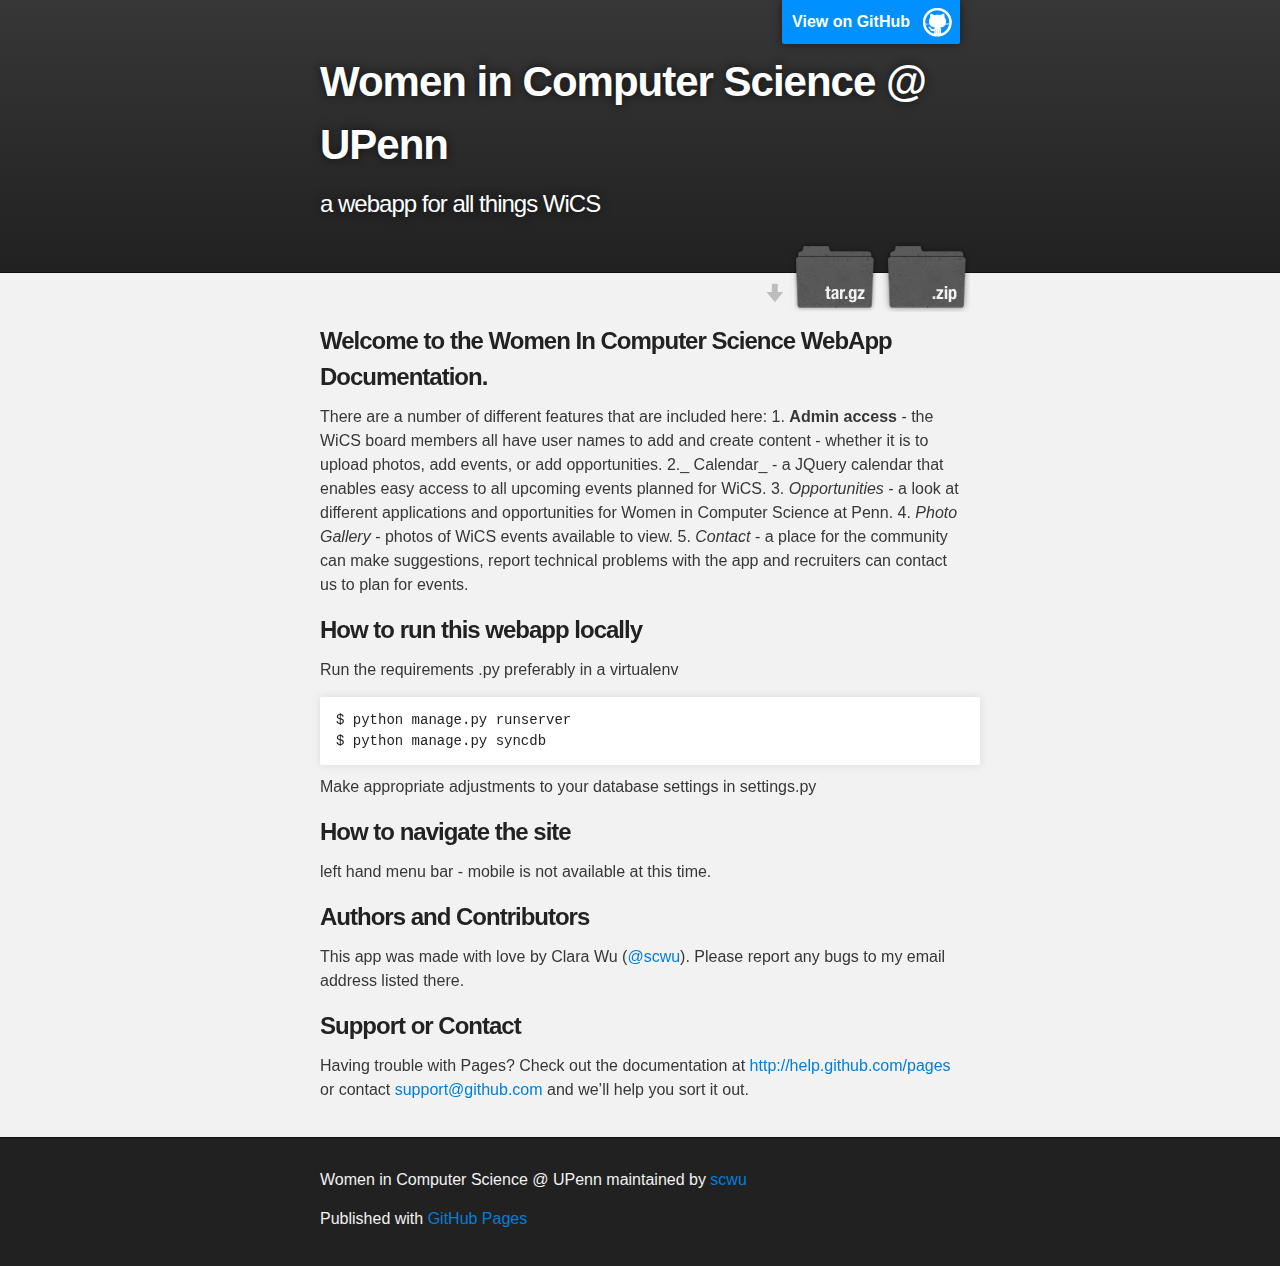
<file: index.html>
<!DOCTYPE html>
<html>

  <head>
    <meta charset='utf-8' />
    <meta http-equiv="X-UA-Compatible" content="chrome=1" />
    <meta name="description" content="Women in Computer Science @ UPenn : a webapp for all things WiCS" />

    <link rel="stylesheet" type="text/css" media="screen" href="stylesheets/stylesheet.css">

    <title>Women in Computer Science @ UPenn</title>
  </head>

  <body>

    <!-- HEADER -->
    <div id="header_wrap" class="outer">
        <header class="inner">
          <a id="forkme_banner" href="https://github.com/scwu/wics-app">View on GitHub</a>

          <h1 id="project_title">Women in Computer Science @ UPenn</h1>
          <h2 id="project_tagline">a webapp for all things WiCS</h2>

            <section id="downloads">
              <a class="zip_download_link" href="https://github.com/scwu/wics-app/zipball/master">Download this project as a .zip file</a>
              <a class="tar_download_link" href="https://github.com/scwu/wics-app/tarball/master">Download this project as a tar.gz file</a>
            </section>
        </header>
    </div>

    <!-- MAIN CONTENT -->
    <div id="main_content_wrap" class="outer">
      <section id="main_content" class="inner">
        <h3>Welcome to the Women In Computer Science WebApp Documentation.</h3>

<p>There are a number of different features that are included here:
1. <strong>Admin access</strong> - the WiCS board members all have user names to add and create content - whether it is to upload photos, add events, or add opportunities. 
2._ Calendar_ - a JQuery calendar that enables easy access to all upcoming events planned for WiCS. 
3. <em>Opportunities</em> - a look at different applications and opportunities for Women in Computer Science at Penn.
4. <em>Photo Gallery</em> - photos of WiCS events available to view.
5. <em>Contact</em> - a place for the community can make suggestions, report technical problems with the app and recruiters can contact us to plan for events.</p>

<h3>How to run this webapp locally</h3>

<p>Run the requirements .py preferably in a virtualenv</p>

<pre><code>$ python manage.py runserver
$ python manage.py syncdb
</code></pre>

<p>Make appropriate adjustments to your database settings in settings.py</p>

<h3>How to navigate the site</h3>

<p>left hand menu bar - mobile is not available at this time.</p>

<h3>Authors and Contributors</h3>

<p>This app was made with love by Clara Wu (<a href="https://github.com/scwu" class="user-mention">@scwu</a>). Please report any bugs to my email address listed there.</p>

<h3>Support or Contact</h3>

<p>Having trouble with Pages? Check out the documentation at <a href="http://help.github.com/pages">http://help.github.com/pages</a> or contact <a href="mailto:support@github.com">support@github.com</a> and we’ll help you sort it out.</p>
      </section>
    </div>

    <!-- FOOTER  -->
    <div id="footer_wrap" class="outer">
      <footer class="inner">
        <p class="copyright">Women in Computer Science @ UPenn maintained by <a href="https://github.com/scwu">scwu</a></p>
        <p>Published with <a href="http://pages.github.com">GitHub Pages</a></p>
      </footer>
    </div>

    

  </body>
</html>
</file>
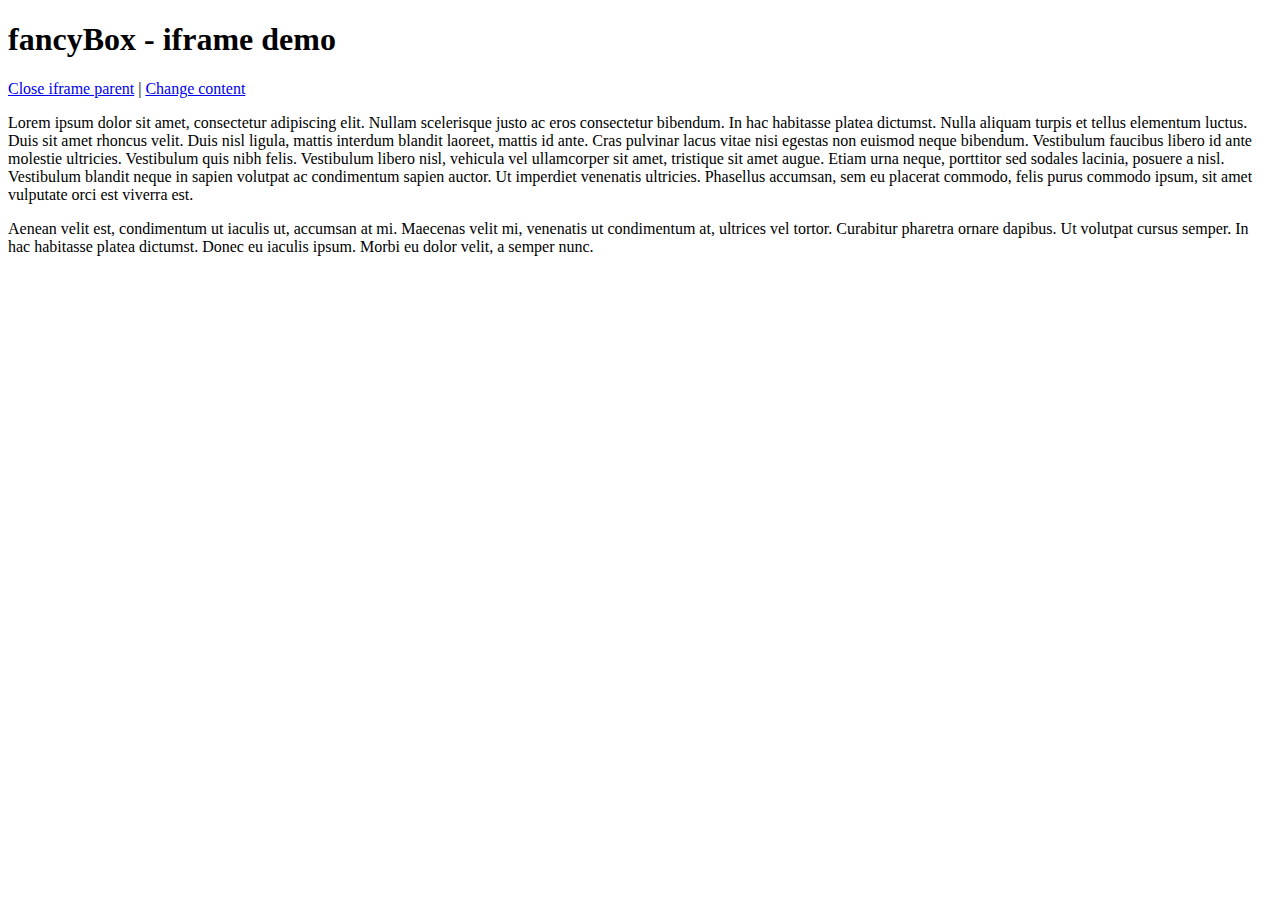
<file: mysite/media/fancybox/demo/iframe.html>
<!DOCTYPE html>
<html>
<head>
	<title>fancyBox - iframe demo</title>
	<meta http-equiv="Content-Type" content="text/html; charset=UTF-8" />
</head>
<body>
	<h1>fancyBox - iframe demo</h1>

	<p>
		<a href="javascript:parent.jQuery.fancybox.close();">Close iframe parent</a>

		|

		<a href="javascript:parent.jQuery.fancybox.open({href : '1_b.jpg', title : 'My title'});">Change content</a>
	</p>

	<p>
		Lorem ipsum dolor sit amet, consectetur adipiscing elit. Nullam scelerisque justo ac eros consectetur bibendum. In hac habitasse platea dictumst. Nulla aliquam turpis et tellus elementum luctus. Duis sit amet rhoncus velit. Duis nisl ligula, mattis interdum blandit laoreet, mattis id ante. Cras pulvinar lacus vitae nisi egestas non euismod neque bibendum. Vestibulum faucibus libero id ante molestie ultricies. Vestibulum quis nibh felis. Vestibulum libero nisl, vehicula vel ullamcorper sit amet, tristique sit amet augue. Etiam urna neque, porttitor sed sodales lacinia, posuere a nisl. Vestibulum blandit neque in sapien volutpat ac condimentum sapien auctor. Ut imperdiet venenatis ultricies. Phasellus accumsan, sem eu placerat commodo, felis purus commodo ipsum, sit amet vulputate orci est viverra est.
	</p>

	<p>
		Aenean velit est, condimentum ut iaculis ut, accumsan at mi. Maecenas velit mi, venenatis ut condimentum at, ultrices vel tortor. Curabitur pharetra ornare dapibus. Ut volutpat cursus semper. In hac habitasse platea dictumst. Donec eu iaculis ipsum. Morbi eu dolor velit, a semper nunc.
	</p>
</body>
</html>
</file>
<file: stylesheets/stylesheet.css>
/*******************************************************************************
Slate Theme for GitHub Pages
by Jason Costello, @jsncostello
*******************************************************************************/

@import url(pygment_trac.css);

/*******************************************************************************
MeyerWeb Reset
*******************************************************************************/

html, body, div, span, applet, object, iframe,
h1, h2, h3, h4, h5, h6, p, blockquote, pre,
a, abbr, acronym, address, big, cite, code,
del, dfn, em, img, ins, kbd, q, s, samp,
small, strike, strong, sub, sup, tt, var,
b, u, i, center,
dl, dt, dd, ol, ul, li,
fieldset, form, label, legend,
table, caption, tbody, tfoot, thead, tr, th, td,
article, aside, canvas, details, embed,
figure, figcaption, footer, header, hgroup,
menu, nav, output, ruby, section, summary,
time, mark, audio, video {
  margin: 0;
  padding: 0;
  border: 0;
  font: inherit;
  vertical-align: baseline;
}

/* HTML5 display-role reset for older browsers */
article, aside, details, figcaption, figure,
footer, header, hgroup, menu, nav, section {
  display: block;
}

ol, ul {
  list-style: none;
}

blockquote, q {
}

table {
  border-collapse: collapse;
  border-spacing: 0;
}

a:focus {
  outline: none;
}

/*******************************************************************************
Theme Styles
*******************************************************************************/

body {
  box-sizing: border-box;
  color:#373737;
  background: #212121;
  font-size: 16px;
  font-family: 'Myriad Pro', Calibri, Helvetica, Arial, sans-serif;
  line-height: 1.5;
  -webkit-font-smoothing: antialiased;
}

h1, h2, h3, h4, h5, h6 {
  margin: 10px 0;
  font-weight: 700;
  color:#222222;
  font-family: 'Lucida Grande', 'Calibri', Helvetica, Arial, sans-serif;
  letter-spacing: -1px;
}

h1 {
  font-size: 36px;
  font-weight: 700;
}

h2 {
  padding-bottom: 10px;
  font-size: 32px;
  background: url('../images/bg_hr.png') repeat-x bottom;
}

h3 {
  font-size: 24px;
}

h4 {
  font-size: 21px;
}

h5 {
  font-size: 18px;
}

h6 {
  font-size: 16px;
}

p {
  margin: 10px 0 15px 0;
}

footer p {
  color: #f2f2f2;
}

a {
  text-decoration: none;
  color: #007edf;
  text-shadow: none;

  transition: color 0.5s ease;
  transition: text-shadow 0.5s ease;
  -webkit-transition: color 0.5s ease;
  -webkit-transition: text-shadow 0.5s ease;
  -moz-transition: color 0.5s ease;
  -moz-transition: text-shadow 0.5s ease;
  -o-transition: color 0.5s ease;
  -o-transition: text-shadow 0.5s ease;
  -ms-transition: color 0.5s ease;
  -ms-transition: text-shadow 0.5s ease;
}

#main_content a:hover {
  color: #0069ba;
  text-shadow: #0090ff 0px 0px 2px;
}

footer a:hover {
  color: #43adff;
  text-shadow: #0090ff 0px 0px 2px;
}

em {
  font-style: italic;
}

strong {
  font-weight: bold;
}

img {
  position: relative;
  margin: 0 auto;
  max-width: 739px;
  padding: 5px;
  margin: 10px 0 10px 0;
  border: 1px solid #ebebeb;

  box-shadow: 0 0 5px #ebebeb;
  -webkit-box-shadow: 0 0 5px #ebebeb;
  -moz-box-shadow: 0 0 5px #ebebeb;
  -o-box-shadow: 0 0 5px #ebebeb;
  -ms-box-shadow: 0 0 5px #ebebeb;
}

pre, code {
  width: 100%;
  color: #222;
  background-color: #fff;

  font-family: Monaco, "Bitstream Vera Sans Mono", "Lucida Console", Terminal, monospace;
  font-size: 14px;

  border-radius: 2px;
  -moz-border-radius: 2px;
  -webkit-border-radius: 2px;



}

pre {
  width: 100%;
  padding: 10px;
  box-shadow: 0 0 10px rgba(0,0,0,.1);
  overflow: auto;
}

code {
  padding: 3px;
  margin: 0 3px;
  box-shadow: 0 0 10px rgba(0,0,0,.1);
}

pre code {
  display: block;
  box-shadow: none;
}

blockquote {
  color: #666;
  margin-bottom: 20px;
  padding: 0 0 0 20px;
  border-left: 3px solid #bbb;
}

ul, ol, dl {
  margin-bottom: 15px
}

ul li {
  list-style: inside;
  padding-left: 20px;
}

ol li {
  list-style: decimal inside;
  padding-left: 20px;
}

dl dt {
  font-weight: bold;
}

dl dd {
  padding-left: 20px;
  font-style: italic;
}

dl p {
  padding-left: 20px;
  font-style: italic;
}

hr {
  height: 1px;
  margin-bottom: 5px;
  border: none;
  background: url('../images/bg_hr.png') repeat-x center;
}

table {
  border: 1px solid #373737;
  margin-bottom: 20px;
  text-align: left;
 }

th {
  font-family: 'Lucida Grande', 'Helvetica Neue', Helvetica, Arial, sans-serif;
  padding: 10px;
  background: #373737;
  color: #fff;
 }

td {
  padding: 10px;
  border: 1px solid #373737;
 }

form {
  background: #f2f2f2;
  padding: 20px;
}

img {
  width: 100%;
  max-width: 100%;
}

/*******************************************************************************
Full-Width Styles
*******************************************************************************/

.outer {
  width: 100%;
}

.inner {
  position: relative;
  max-width: 640px;
  padding: 20px 10px;
  margin: 0 auto;
}

#forkme_banner {
  display: block;
  position: absolute;
  top:0;
  right: 10px;
  z-index: 10;
  padding: 10px 50px 10px 10px;
  color: #fff;
  background: url('../images/blacktocat.png') #0090ff no-repeat 95% 50%;
  font-weight: 700;
  box-shadow: 0 0 10px rgba(0,0,0,.5);
  border-bottom-left-radius: 2px;
  border-bottom-right-radius: 2px;
}

#header_wrap {
  background: #212121;
  background: -moz-linear-gradient(top, #373737, #212121);
  background: -webkit-linear-gradient(top, #373737, #212121);
  background: -ms-linear-gradient(top, #373737, #212121);
  background: -o-linear-gradient(top, #373737, #212121);
  background: linear-gradient(top, #373737, #212121);
}

#header_wrap .inner {
  padding: 50px 10px 30px 10px;
}

#project_title {
  margin: 0;
  color: #fff;
  font-size: 42px;
  font-weight: 700;
  text-shadow: #111 0px 0px 10px;
}

#project_tagline {
  color: #fff;
  font-size: 24px;
  font-weight: 300;
  background: none;
  text-shadow: #111 0px 0px 10px;
}

#downloads {
  position: absolute;
  width: 210px;
  z-index: 10;
  bottom: -40px;
  right: 0;
  height: 70px;
  background: url('../images/icon_download.png') no-repeat 0% 90%;
}

.zip_download_link {
  display: block;
  float: right;
  width: 90px;
  height:70px;
  text-indent: -5000px;
  overflow: hidden;
  background: url(../images/sprite_download.png) no-repeat bottom left;
}

.tar_download_link {
  display: block;
  float: right;
  width: 90px;
  height:70px;
  text-indent: -5000px;
  overflow: hidden;
  background: url(../images/sprite_download.png) no-repeat bottom right;
  margin-left: 10px;
}

.zip_download_link:hover {
  background: url(../images/sprite_download.png) no-repeat top left;
}

.tar_download_link:hover {
  background: url(../images/sprite_download.png) no-repeat top right;
}

#main_content_wrap {
  background: #f2f2f2;
  border-top: 1px solid #111;
  border-bottom: 1px solid #111;
}

#main_content {
  padding-top: 40px;
}

#footer_wrap {
  background: #212121;
}



/*******************************************************************************
Small Device Styles
*******************************************************************************/

@media screen and (max-width: 480px) {
  body {
    font-size:14px;
  }

  #downloads {
    display: none;
  }

  .inner {
    min-width: 320px;
    max-width: 480px;
  }

  #project_title {
  font-size: 32px;
  }

  h1 {
    font-size: 28px;
  }

  h2 {
    font-size: 24px;
  }

  h3 {
    font-size: 21px;
  }

  h4 {
    font-size: 18px;
  }

  h5 {
    font-size: 14px;
  }

  h6 {
    font-size: 12px;
  }

  code, pre {
    min-width: 320px;
    max-width: 480px;
    font-size: 11px;
  }

}
</file>
